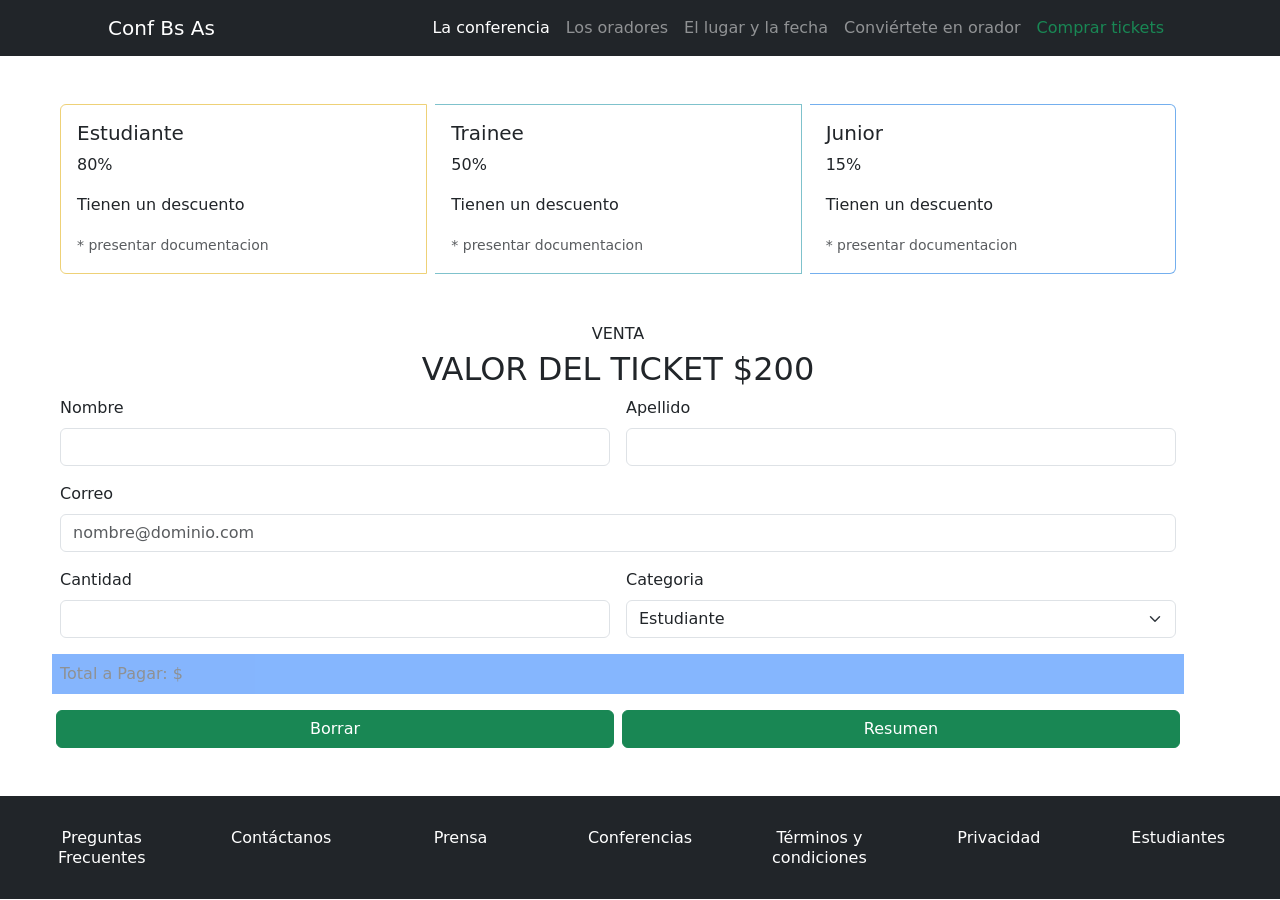
<file: index.html>
<!DOCTYPE html>
<html lang="en">
<head>
    <meta charset="UTF-8">
    <meta http-equiv="X-UA-Compatible" content="IE=edge">
    <meta name="viewport" content="width=device-width, initial-scale=1.0">
    <link href="https://cdn.jsdelivr.net/npm/bootstrap@5.2.2/dist/css/bootstrap.min.css" rel="stylesheet" integrity="sha384-Zenh87qX5JnK2Jl0vWa8Ck2rdkQ2Bzep5IDxbcnCeuOxjzrPF/et3URy9Bv1WTRi" crossorigin="anonymous">

    <link rel="stylesheet" href="style.css">
    <title>Tickets</title>
</head>
<body>
  <nav class="navbar navbar-expand-lg bg-dark px-5">
  <div class="container-fluid">
    <a class="navbar-brand text-white ps-5" href="#">
     
      Conf Bs As
    </a>
    <div class="collapse navbar-collapse" id="navbarSupportedContent">
      <ul class="navbar-nav ms-auto mb-2 mb-lg-0 pe-5">
        <li class="nav-item">
          <a class="nav-link active text-white" href="#">La conferencia</a>
        </li>
        <li class="nav-item">
          <a class="nav-link text-white-50" href="#">Los oradores</a>
        </li>
        <li class="nav-item">
          <a class="nav-link text-white-50" href="#">El lugar y la fecha</a>
        </li>
        <li class="nav-item">
          <a class="nav-link text-white-50" href="#">Conviértete en orador</a>
        </li>
        <li class="nav-item">
          <a class="nav-link text-success" href="#">Comprar tickets</a>
        </li>
      </ul>
    </div>
  </div>
</nav>

<div class="container m-5">
  <div class="card-group gap-2">
    <div class="card card-estudiante">
      <div class="card-body">
        <h5 class="card-title">Estudiante</h5>
        <p class="card-text">80%</p>
        <p class="card-text">Tienen un descuento</p>
        <small class="text-muted">* presentar documentacion</small>
      </div>
    </div>
    <div class="card card-trainee">
      <div class="card-body">
        <h5 class="card-title">Trainee</h5>
        <p class="card-text">50%</p>
        <p class="card-text">Tienen un descuento</p>
        <small class="text-muted">* presentar documentacion</small>
      </div>
    </div>
    <div class="card card-junior">
      <div class="card-body">
        <h5 class="card-title">Junior</h5>
        <p class="card-text">15%</p>
        <p class="card-text">Tienen un descuento</p>
        <small class="text-muted">* presentar documentacion</small>
      </div>
    </div>
  </div>
</div>
<div class="container m-5">
  <div class="text-center">
    <p class="mb-1">VENTA</p>
    <p class="h2">VALOR DEL TICKET $200</p>
  </div>
  <form class="row g-3">
    <div class="col-md-6">
      <label for="inputNombre" class="form-label">Nombre</label>
      <input type="text" class="form-control" id="inputNombre">
    </div>
    <div class="col-md-6">
      <label for="inputApellido" class="form-label">Apellido</label>
      <input type="text" class="form-control" id="inputApellido">
    </div>
    <div class="col-12">
      <label for="inputCorreo" class="form-label">Correo</label>
      <input type="email" class="form-control" id="inputCorreo" placeholder="nombre@dominio.com">
    </div>
   
    <div class="col-md-6">
      <label for="inputCantidad" class="form-label ">Cantidad</label>
      <input type="number" class="form-control" id="inputCantidad">
    </div>
    <div class="col-md-6">
      <label for="inputCategoria" class="form-label">Categoria</label>
      <select id="inputCategoria" class="form-select">
        <option selected>Estudiante</option>
        <option>Trainee</option>
        <option >Junior</option>
      </select>
    </div>
    <span class="placeholder col-12 bg-primary py-2 resultado"> Total a Pagar: $</span>
    <div class="d-grid gap-2 d-md-flex justify-content-md-center">
      <button class="btn btn-success col-6" type="button" id="btn-borrar">Borrar</button>
      <button class="btn btn-success col-6" type="button" id="btn-resumen">Resumen</button>
    </div>
    
  
   
  </form>
</div>

<footer class=" footer bg-dark">
  <ul class="h6 nav text-center justify-content-center p-4 row">
    <li class="nav-item col"><a href="#" class="nav-link px-2 text-white">Preguntas Frecuentes</a></li>
    <li class="nav-item col"><a href="#" class="nav-link px-2 text-white">Contáctanos</a></li>
    <li class="nav-item col"><a href="#" class="nav-link px-2 text-white">Prensa</a></li>
    <li class="nav-item col"><a href="#" class="nav-link px-2 text-white">Conferencias</a></li>
    <li class="nav-item col"><a href="#" class="nav-link px-2 text-white">Términos y condiciones</a></li>
    <li class="nav-item col"><a href="#" class="nav-link px-2 text-white">Privacidad</a></li>
    <li class="nav-item col"><a href="#" class="nav-link px-2 text-white">Estudiantes</a></li>
  </ul>
</footer>
    
    <script src="https://cdn.jsdelivr.net/npm/bootstrap@5.2.2/dist/js/bootstrap.bundle.min.js" integrity="sha384-OERcA2EqjJCMA+/3y+gxIOqMEjwtxJY7qPCqsdltbNJuaOe923+mo//f6V8Qbsw3" crossorigin="anonymous"></script>
    <script src="script.js"></script>
</body>
</html>
</file>
<file: style.css>
.card-trainee{border: 1px solid rgb(127, 194, 204);}
.card-estudiante{border: 1px solid rgb(238 , 209, 119);}
.card-junior{border: 1px solid rgb(116, 175, 238);}
</file>
